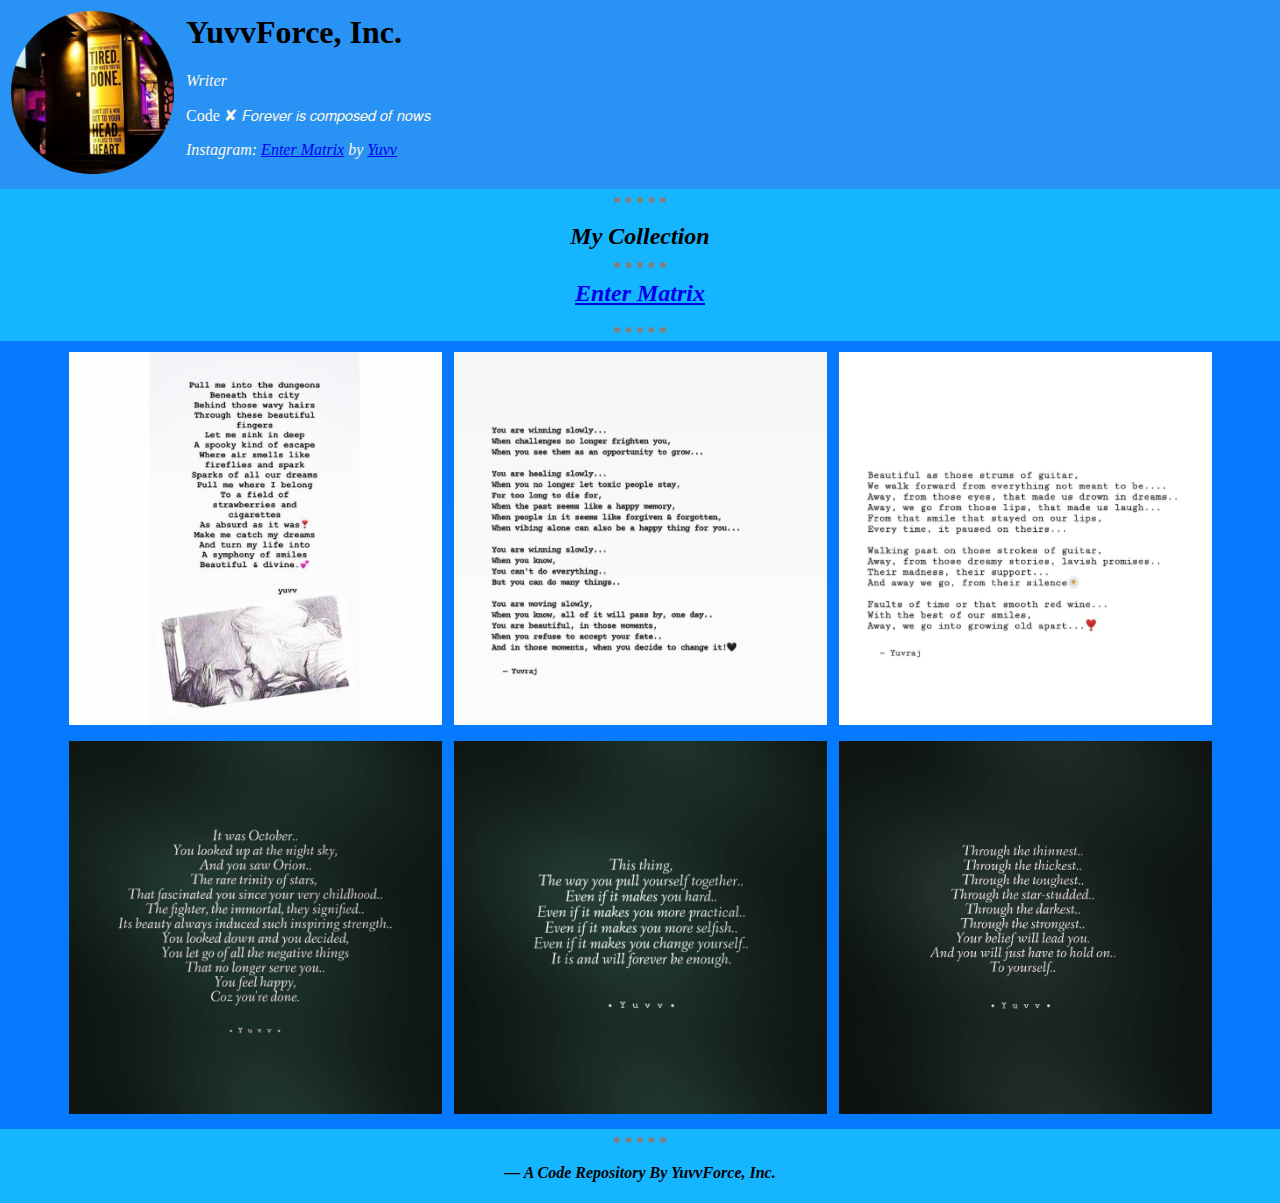
<file: index.html>
<!DOCTYPE html>
<html lang="en" dir="ltr">
  <head>
    <meta charset="utf-8">
        <title>YuvvForce, Inc.</title>
    <link rel="stylesheet" type="text/css" href="css/styles.css">
    <link rel="icon" href="resources/favicon.ico">
  </head>
  <body>
    <div class= "headermodule">
      <table width="auto" cellspacing="10">
       <tr>
        <td><img src="resources/images/bg/dp1circ.png" alt="Display Picture" width="163" height="163"/></td>
        <td><h1>YuvvForce, Inc.</h1>
        <p><em>Writer</em></p>
        <p>Code ✘ 𝘍𝘰𝘳𝘦𝘷𝘦𝘳 𝘪𝘴 𝘤𝘰𝘮𝘱𝘰𝘴𝘦𝘥 𝘰𝘧 𝘯𝘰𝘸𝘴</p>
        <p><i>Instagram: <a href="arrayitem1.html">Enter Matrix</a>
          by <a href="https://www.instagram.com/yuvrajsinghowns/">Yuvv</a> </i></p>
        </td>
       </tr>
      </table>
    </div>
   <hr />
   <h2><center><i>My Collection
   <hr />
   <i><a href="arrayitem1.html">Enter Matrix</a>
   </i></center></h2>
   <hr />
   <div class="photosgrid">
    <table align="center" width="auto" cellspacing="10">
    <tr>
       <td><img src="resources/images/aphorism/1.png" alt="Aphorism Picture" width="373" height="373"/></td>
       <td><img src="resources/images/aphorism/2.png" alt="Aphorism Picture" width="373" height="373"/></td>
       <td><img src="resources/images/aphorism/3.png" alt="Aphorism Picture" width="373" height="373"/></td>
    </tr>
    <tr>
       <td><img src="resources/images/aphorism/4.png" alt="Aphorism Picture" width="373" height="373"/></td>
       <td><img src="resources/images/aphorism/5.png" alt="Aphorism Picture" width="373" height="373"/></td>
       <td><img src="resources/images/aphorism/6.png" alt="Aphorism Picture" width="373" height="373"/></td>
    </tr>
  </table>
 </div>
  <hr />
  <h4><center><i>
    — A Code Repository By YuvvForce, Inc.
  </i></center></h4>
  </body>
</html>
</file>
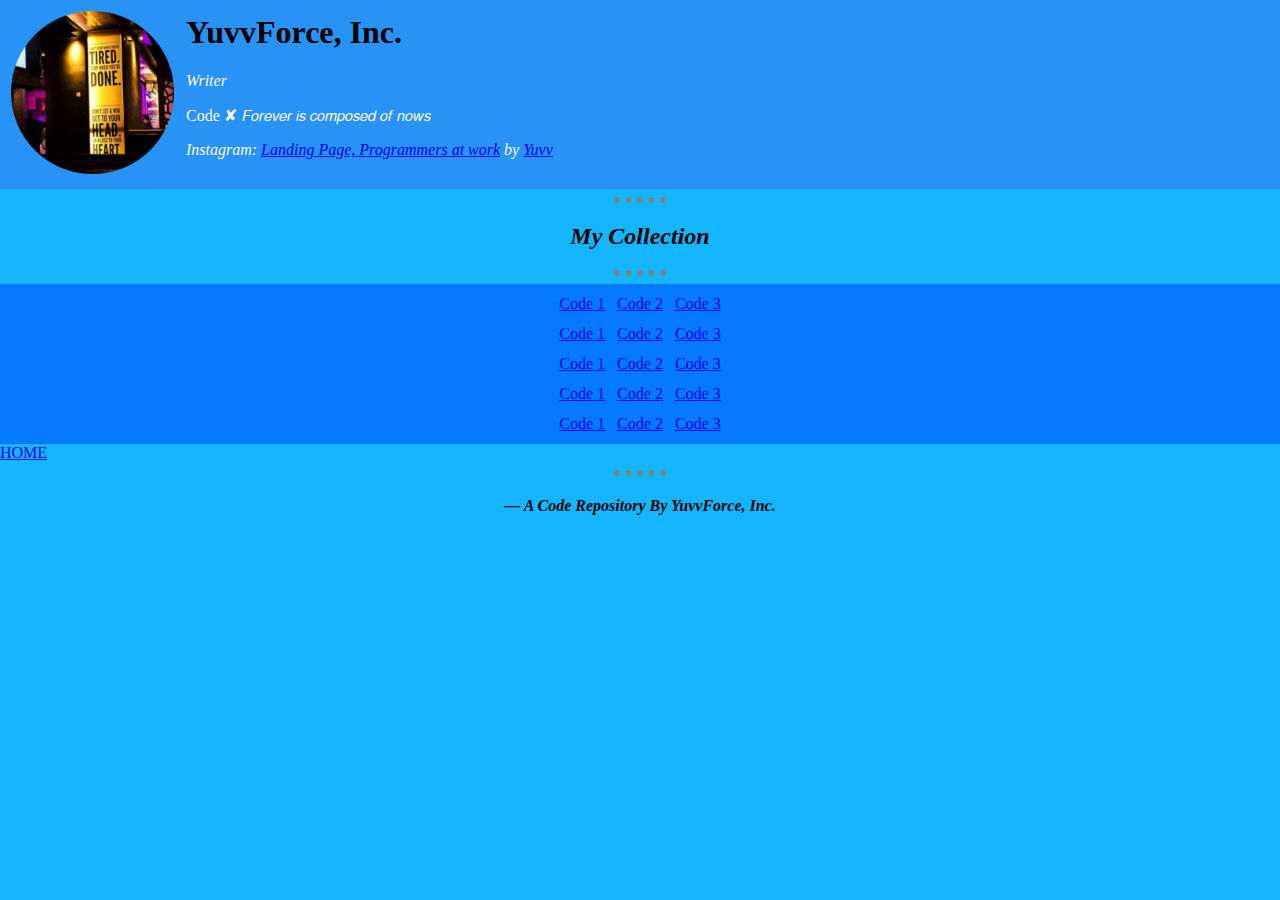
<file: arrayitem1.html>
<!DOCTYPE html>
<html lang="en" dir="ltr">
  <head>
    <meta charset="utf-8">
        <title>YuvvForce, Inc.</title>
    <link rel="stylesheet" type="text/css" href="css/styles.css">
    <link rel="icon" href="resources/favicon.ico">
  </head>
  <body>
    <div class= "headermodule">
      <table width="auto" cellspacing="10">
       <tr>
        <td><img src="resources/images/bg/dp1circ.png" alt="Display Picture" width="163" height="163"/></td>
        <td><h1>YuvvForce, Inc.</h1>
        <p><em>Writer</em></p>
        <p>Code ✘ 𝘍𝘰𝘳𝘦𝘷𝘦𝘳 𝘪𝘴 𝘤𝘰𝘮𝘱𝘰𝘴𝘦𝘥 𝘰𝘧 𝘯𝘰𝘸𝘴</p>
        <p><i>Instagram: <a href="arrayitem1.html">Landing Page, Programmers at work</a>
          by <a href="https://www.instagram.com/yuvrajsinghowns/">Yuvv</a> </i></p>
        </td>
       </tr>
      </table>
    </div>
   <hr />
   <h2><center><i>My Collection</i></center></h2>
   <hr />
   <div class="photosgrid">
    <table align="center" width="auto" cellspacing="10">
    <tr>
       <td><a href="page1.html">Code 1</a></td>
       <td><a href="page2.html">Code 2</a></td>
       <td><a href="page3.html">Code 3</a></td>
    </tr>
    <tr>
       <td><a href="page1.html">Code 1</a></td>
       <td><a href="page2.html">Code 2</a></td>
       <td><a href="page3.html">Code 3</a></td>
    </tr>
    <tr>
      <td><a href="page1.html">Code 1</a></td>
      <td><a href="page2.html">Code 2</a></td>
      <td><a href="page3.html">Code 3</a></td>
   </tr>
   <tr>
    <td><a href="page1.html">Code 1</a></td>
    <td><a href="page2.html">Code 2</a></td>
    <td><a href="page3.html">Code 3</a></td>
    </tr>
    <tr>
  <td><a href="page1.html">Code 1</a></td>
  <td><a href="page2.html">Code 2</a></td>
  <td><a href="page3.html">Code 3</a></td>
   </tr>
  </table>
 </div>
 <a href="index.html">HOME</a>
</td>
  <hr />
  <h4><center><i>
    — A Code Repository By YuvvForce, Inc.
  </i></center></h4>
  </body>
</html>
</file>
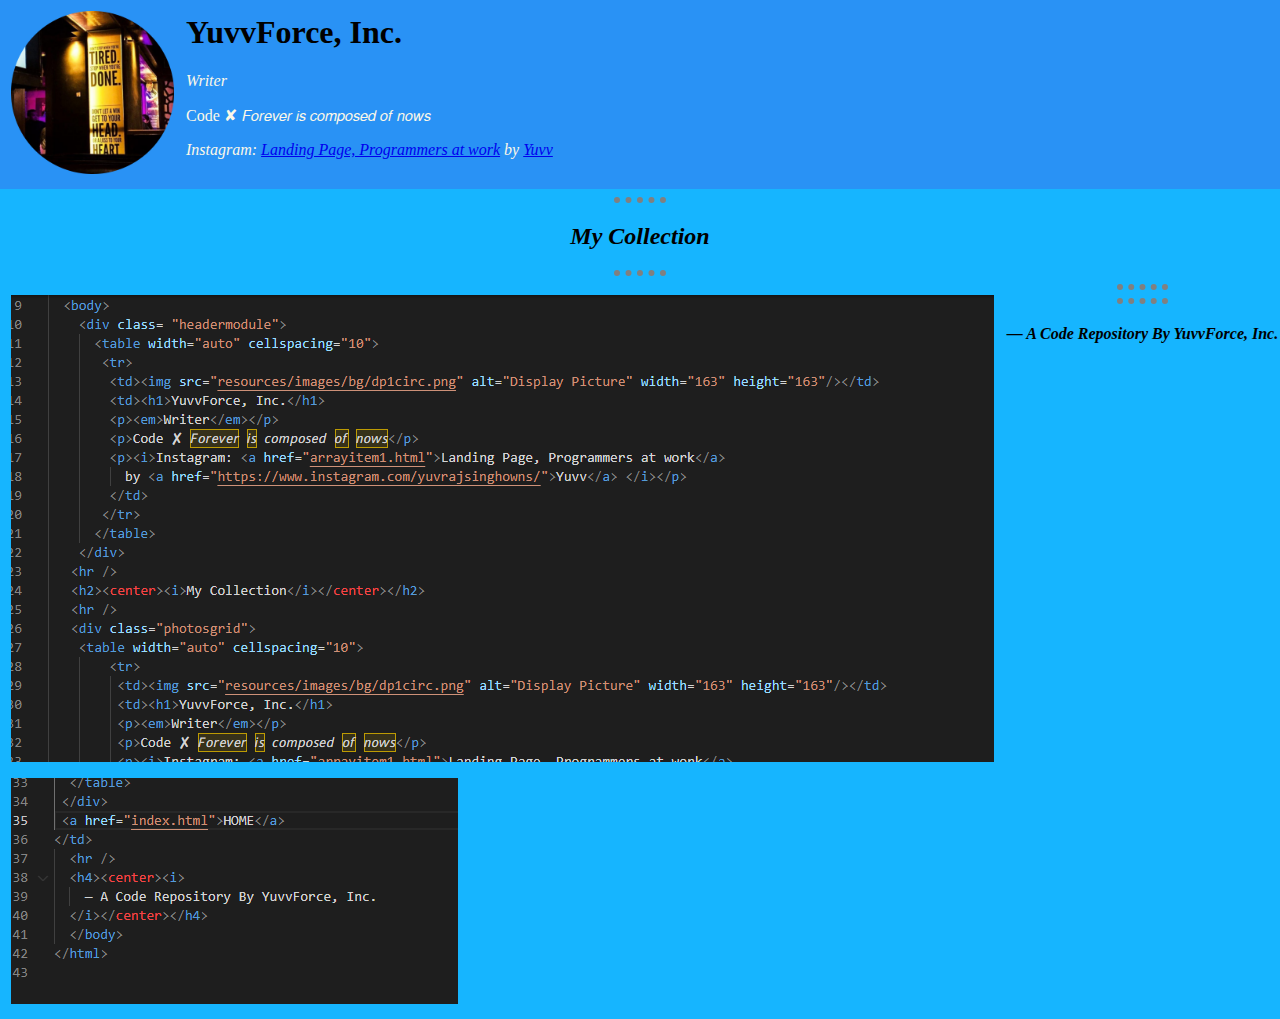
<file: page1.html>
<!DOCTYPE html>
<html lang="en" dir="ltr">
  <head>
    <meta charset="utf-8">
        <title>YuvvForce, Inc.</title>
    <link rel="stylesheet" type="text/css" href="css/styles.css">
    <link rel="icon" href="resources/favicon.ico">
  </head>
  <body>
    <div class= "headermodule">
      <table width="auto" cellspacing="10">
       <tr>
        <td><img src="resources/images/bg/dp1circ.png" alt="Display Picture" width="163" height="163"/></td>
        <td><h1>YuvvForce, Inc.</h1>
        <p><em>Writer</em></p>
        <p>Code ✘ 𝘍𝘰𝘳𝘦𝘷𝘦𝘳 𝘪𝘴 𝘤𝘰𝘮𝘱𝘰𝘴𝘦𝘥 𝘰𝘧 𝘯𝘰𝘸𝘴</p>
        <p><i>Instagram: <a href="arrayitem1.html">Landing Page, Programmers at work</a>
          by <a href="https://www.instagram.com/yuvrajsinghowns/">Yuvv</a> </i></p>
        </td>
       </tr>
      </table>
    </div>
   <hr />
   <h2><center><i>My Collection</i></center></h2>
   <hr />
   <div class="photosgrid">
    <table align="left" width="auto" cellspacing="10">
        <tr>
           <td><img src="resources/code/1a.png" alt="Aphorism Picture" /></td>
        </tr>
        <tr>
           <td><img src="resources/code/1b.png" alt="Aphorism Picture" /></td>
        </tr>
      </table>
    </div>
    <hr />
  <hr />
  <h4><center><i>
    — A Code Repository By YuvvForce, Inc.
  </i></center></h4>
  </body>
</html>
</file>
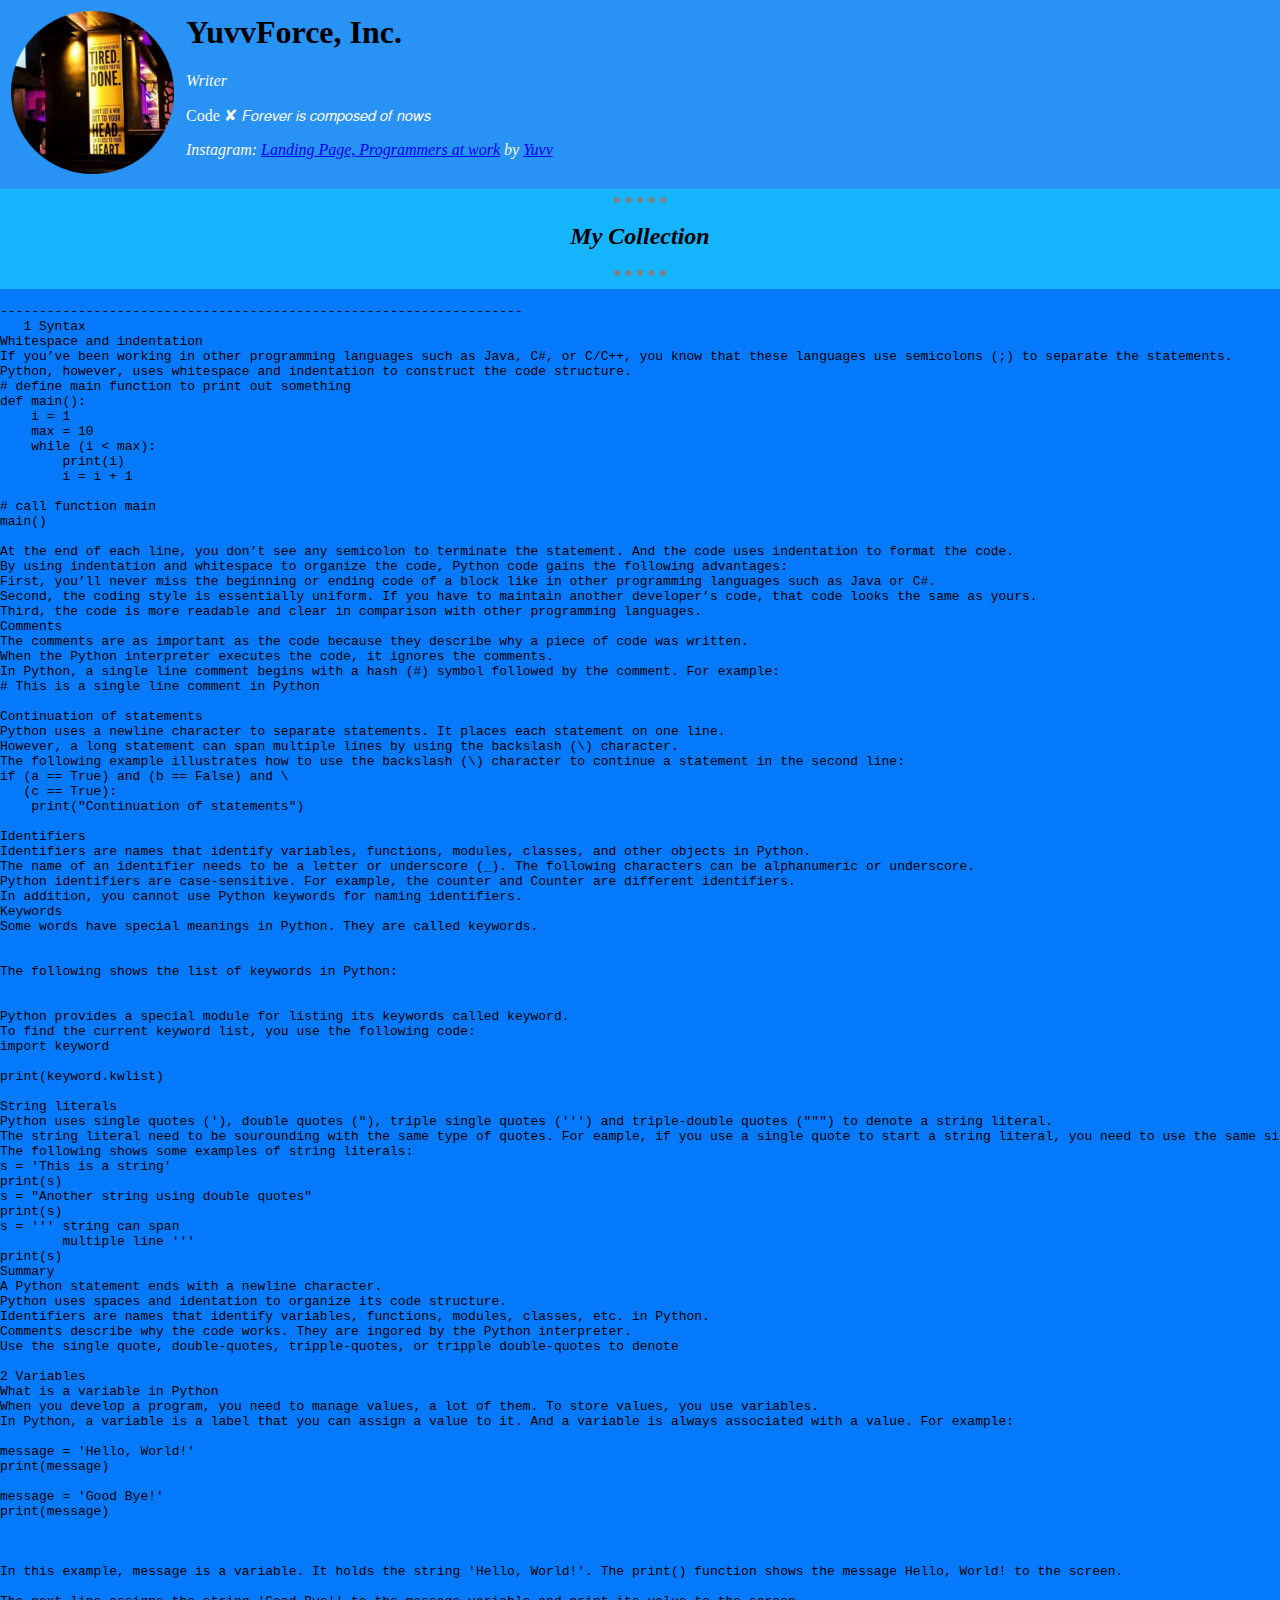
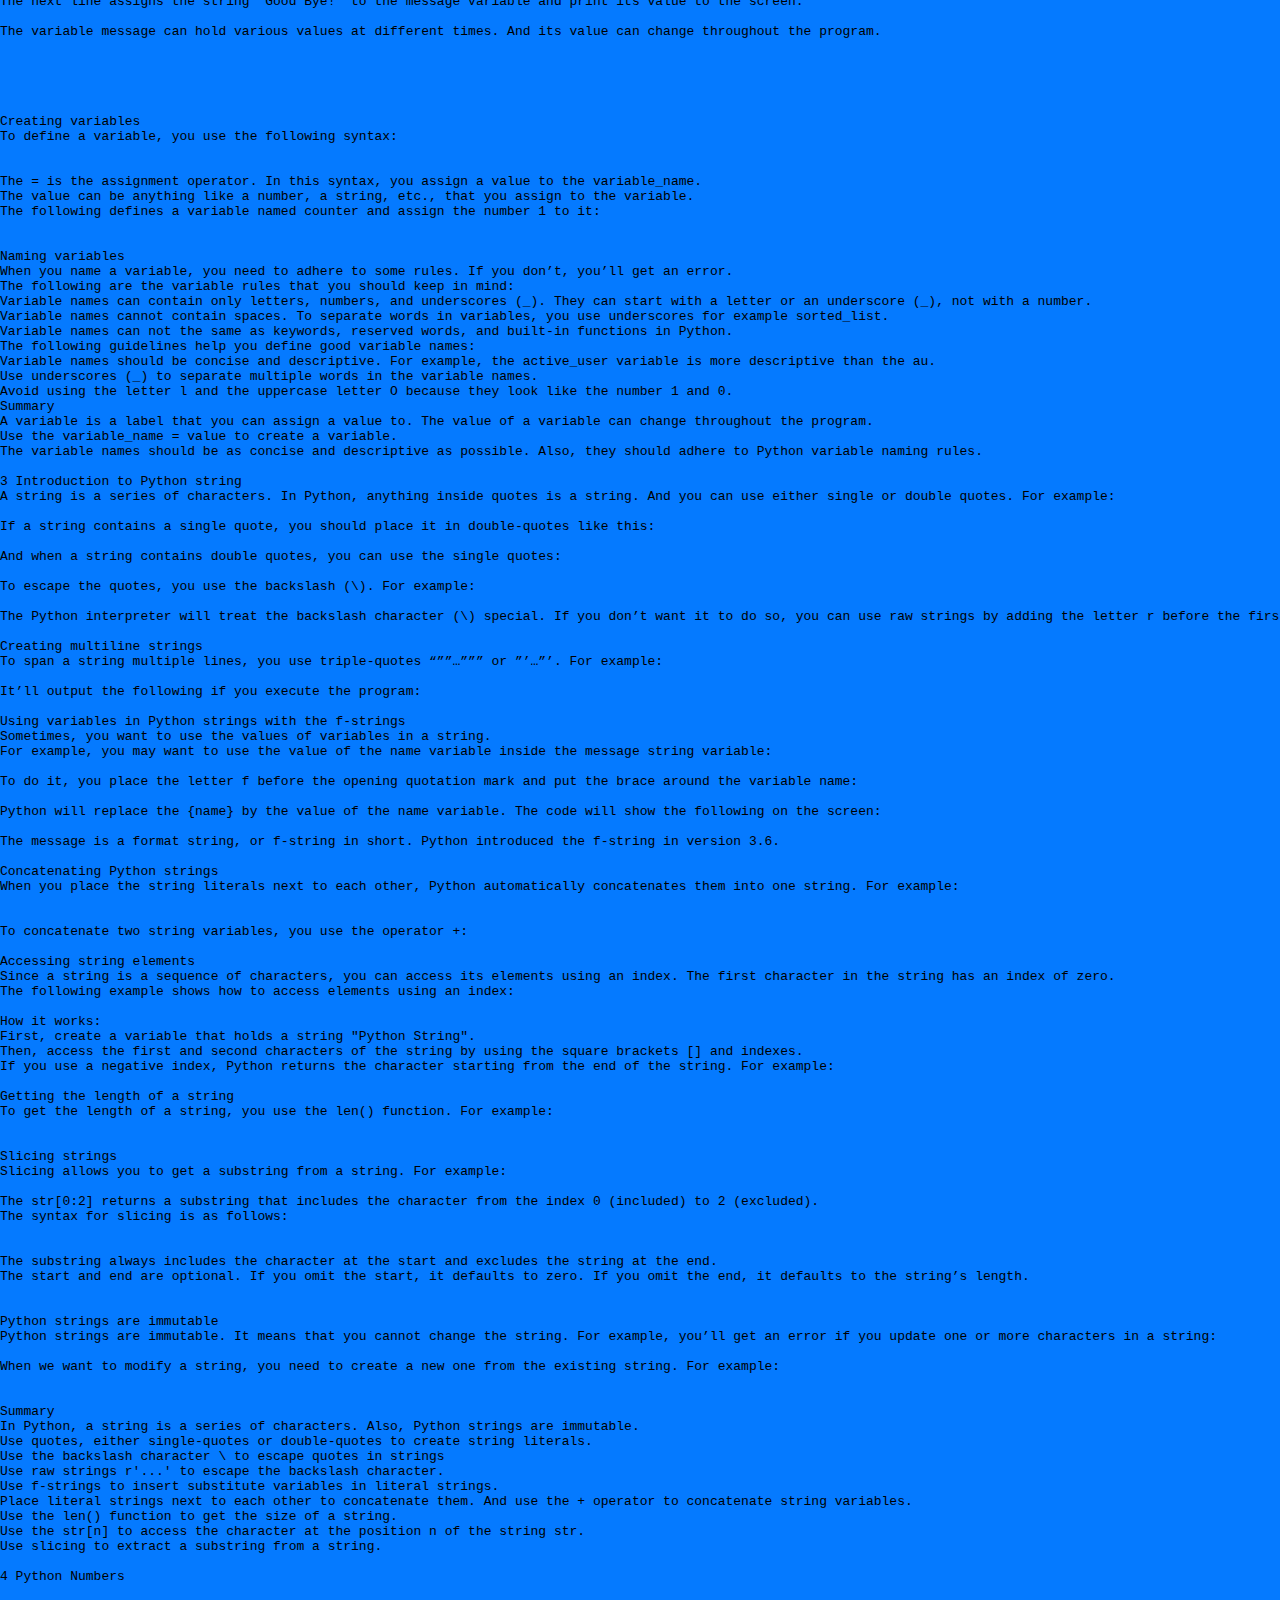
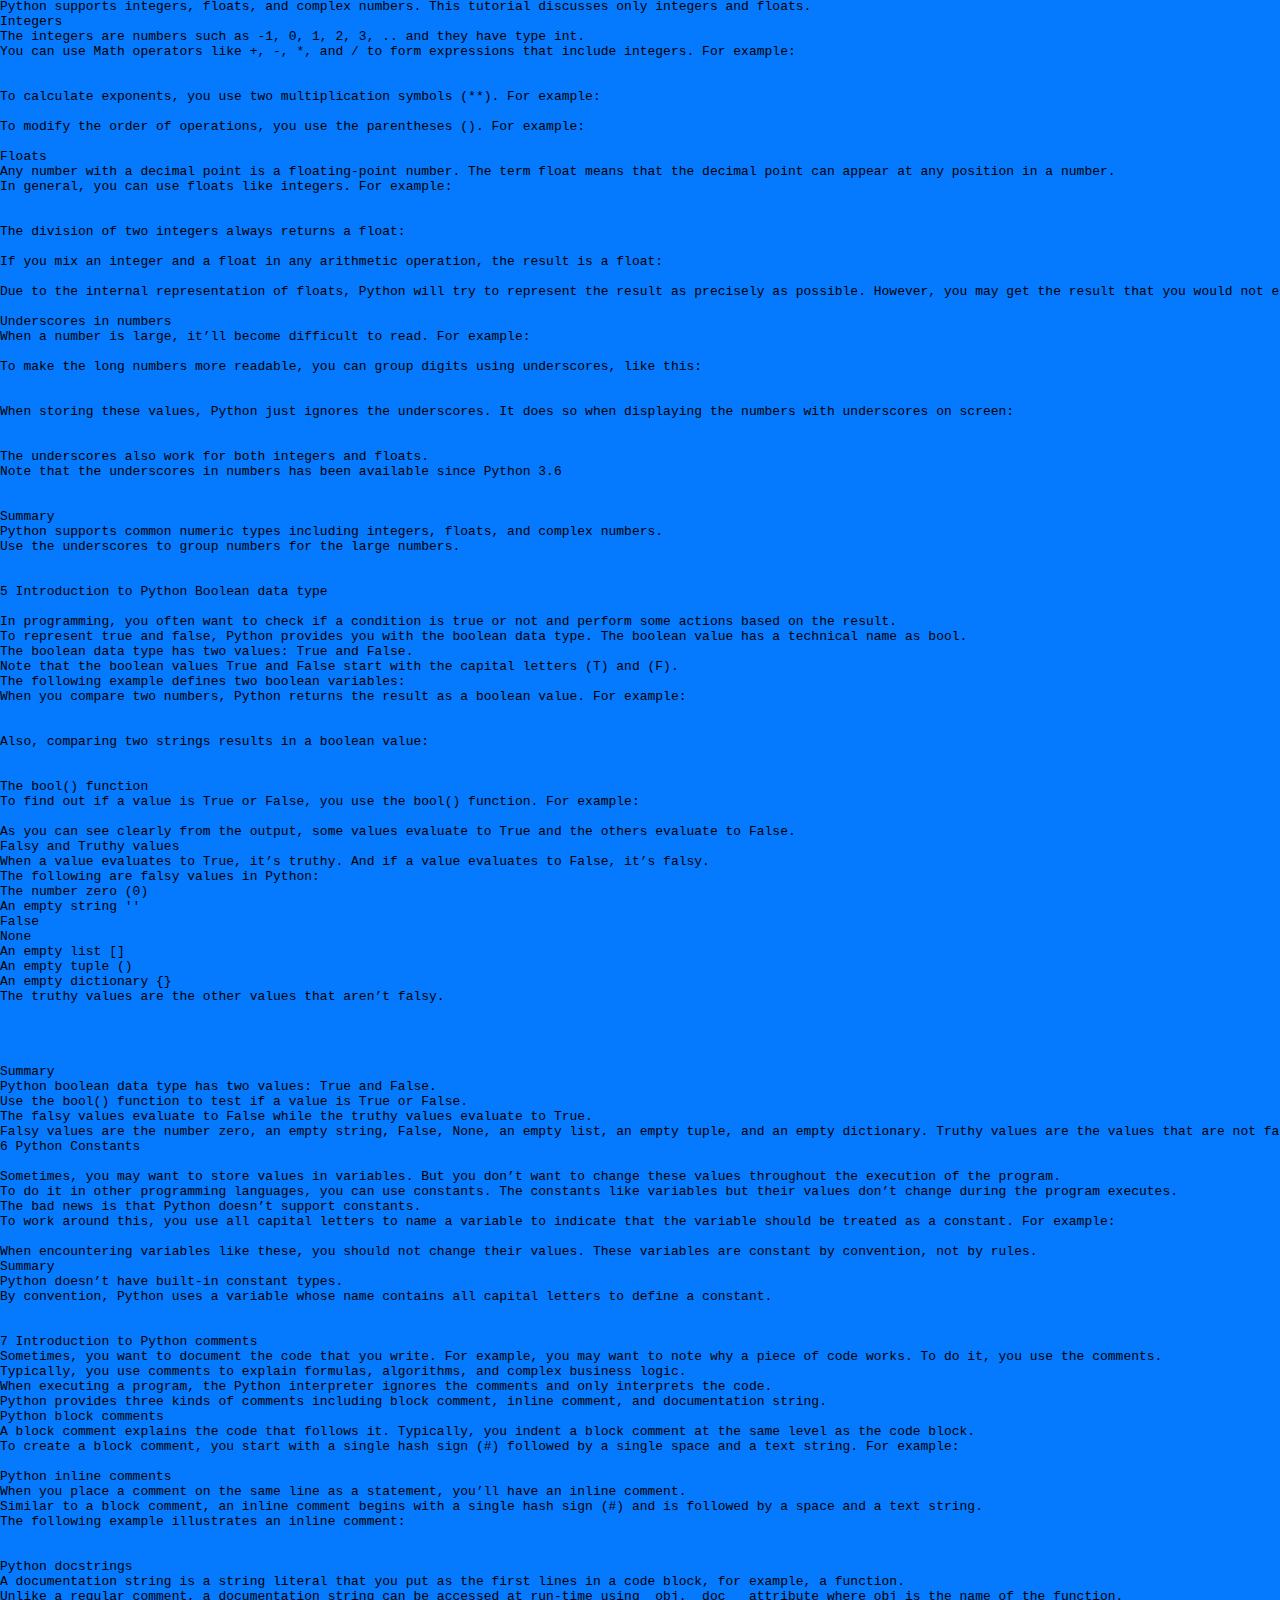
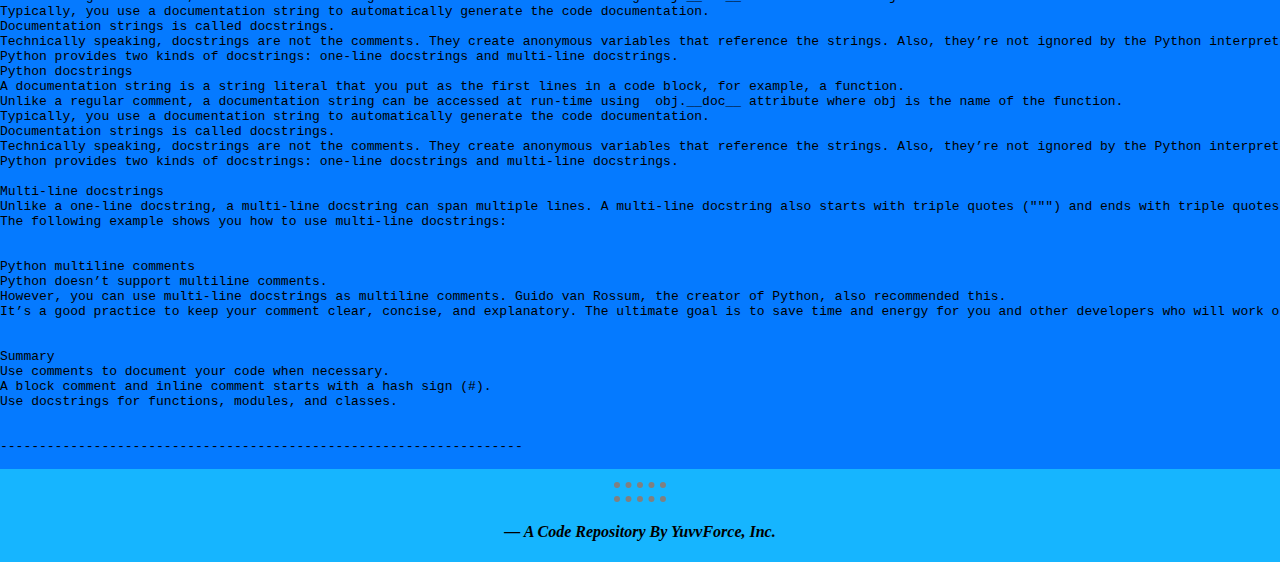
<file: page2.html>
<!DOCTYPE html>
<html lang="en" dir="ltr">
  <head>
    <meta charset="utf-8">
        <title>YuvvForce, Inc.</title>
    <link rel="stylesheet" type="text/css" href="css/styles.css">
    <link rel="icon" href="resources/favicon.ico">
  </head>
  <body>
    <div class= "headermodule">
      <table width="auto" cellspacing="10">
       <tr>
        <td><img src="resources/images/bg/dp1circ.png" alt="Display Picture" width="163" height="163"/></td>
        <td><h1>YuvvForce, Inc.</h1>
        <p><em>Writer</em></p>
        <p>Code ✘ 𝘍𝘰𝘳𝘦𝘷𝘦𝘳 𝘪𝘴 𝘤𝘰𝘮𝘱𝘰𝘴𝘦𝘥 𝘰𝘧 𝘯𝘰𝘸𝘴</p>
        <p><i>Instagram: <a href="arrayitem1.html">Landing Page, Programmers at work</a>
          by <a href="https://www.instagram.com/yuvrajsinghowns/">Yuvv</a> </i></p>
        </td>
       </tr>
      </table>
    </div>
   <hr />
   <h2><center><i>My Collection</i></center></h2>
   <hr />
   <div class="photosgrid">
      <pre>

-------------------------------------------------------------------
   1 Syntax
Whitespace and indentation
If you’ve been working in other programming languages such as Java, C#, or C/C++, you know that these languages use semicolons (;) to separate the statements.
Python, however, uses whitespace and indentation to construct the code structure.
# define main function to print out something
def main():
    i = 1
    max = 10
    while (i < max):
        print(i)
        i = i + 1

# call function main 
main()

At the end of each line, you don’t see any semicolon to terminate the statement. And the code uses indentation to format the code.
By using indentation and whitespace to organize the code, Python code gains the following advantages:
First, you’ll never miss the beginning or ending code of a block like in other programming languages such as Java or C#.
Second, the coding style is essentially uniform. If you have to maintain another developer’s code, that code looks the same as yours.
Third, the code is more readable and clear in comparison with other programming languages.
Comments
The comments are as important as the code because they describe why a piece of code was written.
When the Python interpreter executes the code, it ignores the comments.
In Python, a single line comment begins with a hash (#) symbol followed by the comment. For example:
# This is a single line comment in Python

Continuation of statements
Python uses a newline character to separate statements. It places each statement on one line.
However, a long statement can span multiple lines by using the backslash (\) character.
The following example illustrates how to use the backslash (\) character to continue a statement in the second line:
if (a == True) and (b == False) and \
   (c == True):
    print("Continuation of statements")

Identifiers
Identifiers are names that identify variables, functions, modules, classes, and other objects in Python.
The name of an identifier needs to be a letter or underscore (_). The following characters can be alphanumeric or underscore.
Python identifiers are case-sensitive. For example, the counter and Counter are different identifiers.
In addition, you cannot use Python keywords for naming identifiers.
Keywords
Some words have special meanings in Python. They are called keywords.


The following shows the list of keywords in Python:


Python provides a special module for listing its keywords called keyword. 
To find the current keyword list, you use the following code:
import keyword

print(keyword.kwlist)

String literals
Python uses single quotes ('), double quotes ("), triple single quotes (''') and triple-double quotes (""") to denote a string literal.
The string literal need to be sourounding with the same type of quotes. For eample, if you use a single quote to start a string literal, you need to use the same single quote to end it.
The following shows some examples of string literals:
s = 'This is a string'
print(s)
s = "Another string using double quotes"
print(s)
s = ''' string can span
        multiple line '''
print(s)
Summary
A Python statement ends with a newline character.
Python uses spaces and identation to organize its code structure.
Identifiers are names that identify variables, functions, modules, classes, etc. in Python.
Comments describe why the code works. They are ingored by the Python interpreter.
Use the single quote, double-quotes, tripple-quotes, or tripple double-quotes to denote

2 Variables
What is a variable in Python
When you develop a program, you need to manage values, a lot of them. To store values, you use variables.
In Python, a variable is a label that you can assign a value to it. And a variable is always associated with a value. For example:

message = 'Hello, World!'
print(message)

message = 'Good Bye!'
print(message)



In this example, message is a variable. It holds the string 'Hello, World!'. The print() function shows the message Hello, World! to the screen.

The next line assigns the string 'Good Bye!' to the message variable and print its value to the screen.

The variable message can hold various values at different times. And its value can change throughout the program.





Creating variables
To define a variable, you use the following syntax:


The = is the assignment operator. In this syntax, you assign a value to the variable_name.
The value can be anything like a number, a string, etc., that you assign to the variable.
The following defines a variable named counter and assign the number 1 to it:


Naming variables
When you name a variable, you need to adhere to some rules. If you don’t, you’ll get an error.
The following are the variable rules that you should keep in mind:
Variable names can contain only letters, numbers, and underscores (_). They can start with a letter or an underscore (_), not with a number.
Variable names cannot contain spaces. To separate words in variables, you use underscores for example sorted_list.
Variable names can not the same as keywords, reserved words, and built-in functions in Python.
The following guidelines help you define good variable names:
Variable names should be concise and descriptive. For example, the active_user variable is more descriptive than the au.
Use underscores (_) to separate multiple words in the variable names.
Avoid using the letter l and the uppercase letter O because they look like the number 1 and 0.
Summary
A variable is a label that you can assign a value to. The value of a variable can change throughout the program.
Use the variable_name = value to create a variable.
The variable names should be as concise and descriptive as possible. Also, they should adhere to Python variable naming rules.

3 Introduction to Python string
A string is a series of characters. In Python, anything inside quotes is a string. And you can use either single or double quotes. For example:

If a string contains a single quote, you should place it in double-quotes like this:

And when a string contains double quotes, you can use the single quotes:

To escape the quotes, you use the backslash (\). For example:

The Python interpreter will treat the backslash character (\) special. If you don’t want it to do so, you can use raw strings by adding the letter r before the first quote. For example:

Creating multiline strings
To span a string multiple lines, you use triple-quotes “””…””” or ”’…”’. For example:

It’ll output the following if you execute the program:

Using variables in Python strings with the f-strings
Sometimes, you want to use the values of variables in a string.
For example, you may want to use the value of the name variable inside the message string variable:

To do it, you place the letter f before the opening quotation mark and put the brace around the variable name:

Python will replace the {name} by the value of the name variable. The code will show the following on the screen:

The message is a format string, or f-string in short. Python introduced the f-string in version 3.6.

Concatenating Python strings
When you place the string literals next to each other, Python automatically concatenates them into one string. For example:


To concatenate two string variables, you use the operator +:

Accessing string elements
Since a string is a sequence of characters, you can access its elements using an index. The first character in the string has an index of zero.
The following example shows how to access elements using an index:

How it works:
First, create a variable that holds a string "Python String".
Then, access the first and second characters of the string by using the square brackets [] and indexes.
If you use a negative index, Python returns the character starting from the end of the string. For example:

Getting the length of a string
To get the length of a string, you use the len() function. For example:


Slicing strings
Slicing allows you to get a substring from a string. For example:

The str[0:2] returns a substring that includes the character from the index 0 (included) to 2 (excluded).
The syntax for slicing is as follows:


The substring always includes the character at the start and excludes the string at the end.
The start and end are optional. If you omit the start, it defaults to zero. If you omit the end, it defaults to the string’s length.


Python strings are immutable
Python strings are immutable. It means that you cannot change the string. For example, you’ll get an error if you update one or more characters in a string:

When we want to modify a string, you need to create a new one from the existing string. For example:


Summary
In Python, a string is a series of characters. Also, Python strings are immutable.
Use quotes, either single-quotes or double-quotes to create string literals.
Use the backslash character \ to escape quotes in strings
Use raw strings r'...' to escape the backslash character.
Use f-strings to insert substitute variables in literal strings.
Place literal strings next to each other to concatenate them. And use the + operator to concatenate string variables.
Use the len() function to get the size of a string.
Use the str[n] to access the character at the position n of the string str.
Use slicing to extract a substring from a string.

4 Python Numbers

Python supports integers, floats, and complex numbers. This tutorial discusses only integers and floats.
Integers
The integers are numbers such as -1, 0, 1, 2, 3, .. and they have type int.
You can use Math operators like +, -, *, and / to form expressions that include integers. For example:


To calculate exponents, you use two multiplication symbols (**). For example:

To modify the order of operations, you use the parentheses (). For example:

Floats
Any number with a decimal point is a floating-point number. The term float means that the decimal point can appear at any position in a number.
In general, you can use floats like integers. For example:


The division of two integers always returns a float:

If you mix an integer and a float in any arithmetic operation, the result is a float:

Due to the internal representation of floats, Python will try to represent the result as precisely as possible. However, you may get the result that you would not expect. For example:

Underscores in numbers
When a number is large, it’ll become difficult to read. For example:

To make the long numbers more readable, you can group digits using underscores, like this:


When storing these values, Python just ignores the underscores. It does so when displaying the numbers with underscores on screen:


The underscores also work for both integers and floats.
Note that the underscores in numbers has been available since Python 3.6


Summary
Python supports common numeric types including integers, floats, and complex numbers.
Use the underscores to group numbers for the large numbers.


5 Introduction to Python Boolean data type

In programming, you often want to check if a condition is true or not and perform some actions based on the result.
To represent true and false, Python provides you with the boolean data type. The boolean value has a technical name as bool.
The boolean data type has two values: True and False.
Note that the boolean values True and False start with the capital letters (T) and (F).
The following example defines two boolean variables:
When you compare two numbers, Python returns the result as a boolean value. For example:


Also, comparing two strings results in a boolean value:


The bool() function
To find out if a value is True or False, you use the bool() function. For example:

As you can see clearly from the output, some values evaluate to True and the others evaluate to False.
Falsy and Truthy values
When a value evaluates to True, it’s truthy. And if a value evaluates to False, it’s falsy.
The following are falsy values in Python:
The number zero (0)
An empty string ''
False
None
An empty list []
An empty tuple ()
An empty dictionary {}
The truthy values are the other values that aren’t falsy.




Summary
Python boolean data type has two values: True and False.
Use the bool() function to test if a value is True or False.
The falsy values evaluate to False while the truthy values evaluate to True.
Falsy values are the number zero, an empty string, False, None, an empty list, an empty tuple, and an empty dictionary. Truthy values are the values that are not falsy.
6 Python Constants

Sometimes, you may want to store values in variables. But you don’t want to change these values throughout the execution of the program.
To do it in other programming languages, you can use constants. The constants like variables but their values don’t change during the program executes.
The bad news is that Python doesn’t support constants.
To work around this, you use all capital letters to name a variable to indicate that the variable should be treated as a constant. For example:

When encountering variables like these, you should not change their values. These variables are constant by convention, not by rules.
Summary
Python doesn’t have built-in constant types.
By convention, Python uses a variable whose name contains all capital letters to define a constant.


7 Introduction to Python comments
Sometimes, you want to document the code that you write. For example, you may want to note why a piece of code works. To do it, you use the comments.
Typically, you use comments to explain formulas, algorithms, and complex business logic.
When executing a program, the Python interpreter ignores the comments and only interprets the code.
Python provides three kinds of comments including block comment, inline comment, and documentation string.
Python block comments
A block comment explains the code that follows it. Typically, you indent a block comment at the same level as the code block.
To create a block comment, you start with a single hash sign (#) followed by a single space and a text string. For example:

Python inline comments
When you place a comment on the same line as a statement, you’ll have an inline comment.
Similar to a block comment, an inline comment begins with a single hash sign (#) and is followed by a space and a text string.
The following example illustrates an inline comment:


Python docstrings
A documentation string is a string literal that you put as the first lines in a code block, for example, a function.
Unlike a regular comment, a documentation string can be accessed at run-time using  obj.__doc__ attribute where obj is the name of the function.
Typically, you use a documentation string to automatically generate the code documentation.
Documentation strings is called docstrings.
Technically speaking, docstrings are not the comments. They create anonymous variables that reference the strings. Also, they’re not ignored by the Python interpreter.
Python provides two kinds of docstrings: one-line docstrings and multi-line docstrings.
Python docstrings
A documentation string is a string literal that you put as the first lines in a code block, for example, a function.
Unlike a regular comment, a documentation string can be accessed at run-time using  obj.__doc__ attribute where obj is the name of the function.
Typically, you use a documentation string to automatically generate the code documentation.
Documentation strings is called docstrings.
Technically speaking, docstrings are not the comments. They create anonymous variables that reference the strings. Also, they’re not ignored by the Python interpreter.
Python provides two kinds of docstrings: one-line docstrings and multi-line docstrings.

Multi-line docstrings
Unlike a one-line docstring, a multi-line docstring can span multiple lines. A multi-line docstring also starts with triple quotes (""") and ends with triple quotes (""").
The following example shows you how to use multi-line docstrings:


Python multiline comments
Python doesn’t support multiline comments.
However, you can use multi-line docstrings as multiline comments. Guido van Rossum, the creator of Python, also recommended this.
It’s a good practice to keep your comment clear, concise, and explanatory. The ultimate goal is to save time and energy for you and other developers who will work on the code later.


Summary
Use comments to document your code when necessary.
A block comment and inline comment starts with a hash sign (#).
Use docstrings for functions, modules, and classes.


-------------------------------------------------------------------        
    </pre>
    </div>
    <hr />
  <hr />
  <h4><center><i>
    — A Code Repository By YuvvForce, Inc.
  </i></center></h4>
  </body>
</html>
</file>
<file: css/styles.css>
body{
    margin: 0;
    background-color: #16b5ff;
  }
  
  h1{
    margin-top: 0;
  }
  
  hr{
    border-style: none;
    border-top-style: dotted;
    border-color: grey;
    border-width: 6px;
    width: 4%;
  }
  
  p{
    color: #FCF8E8;
  }
  
  .headermodule{
    background-color: #2992f5;
    width: auto;
  }
  
  .photosgrid{
    background-color: #057aff;
  }
  
  .photosgrid img:hover{
    -ms-transform: scale(1.1);
    -webkit-transform: scale(1.1);
        -moz-transform: scale(1.1);
        -o-transform: scale(1.1);
        transform: scale(1.1);
        z-index: 10;
        -webkit-transition: all 0.5s ease-out;
      -moz-transition: all 0.5s ease-out;
      -o-transition: all 0.5s ease-out;
      transition: all 0.5s ease-out;
      border: solid 1px black;
  }
  
  .photosgrid img:active {
    -ms-transform: scale(1.5);
    -webkit-transform: scale(1.5);
        -moz-transform: scale(1.5);
        -o-transform: scale(1.5);
        transform: scale(1.5);
        z-index: 10;
  
  }
</file>
